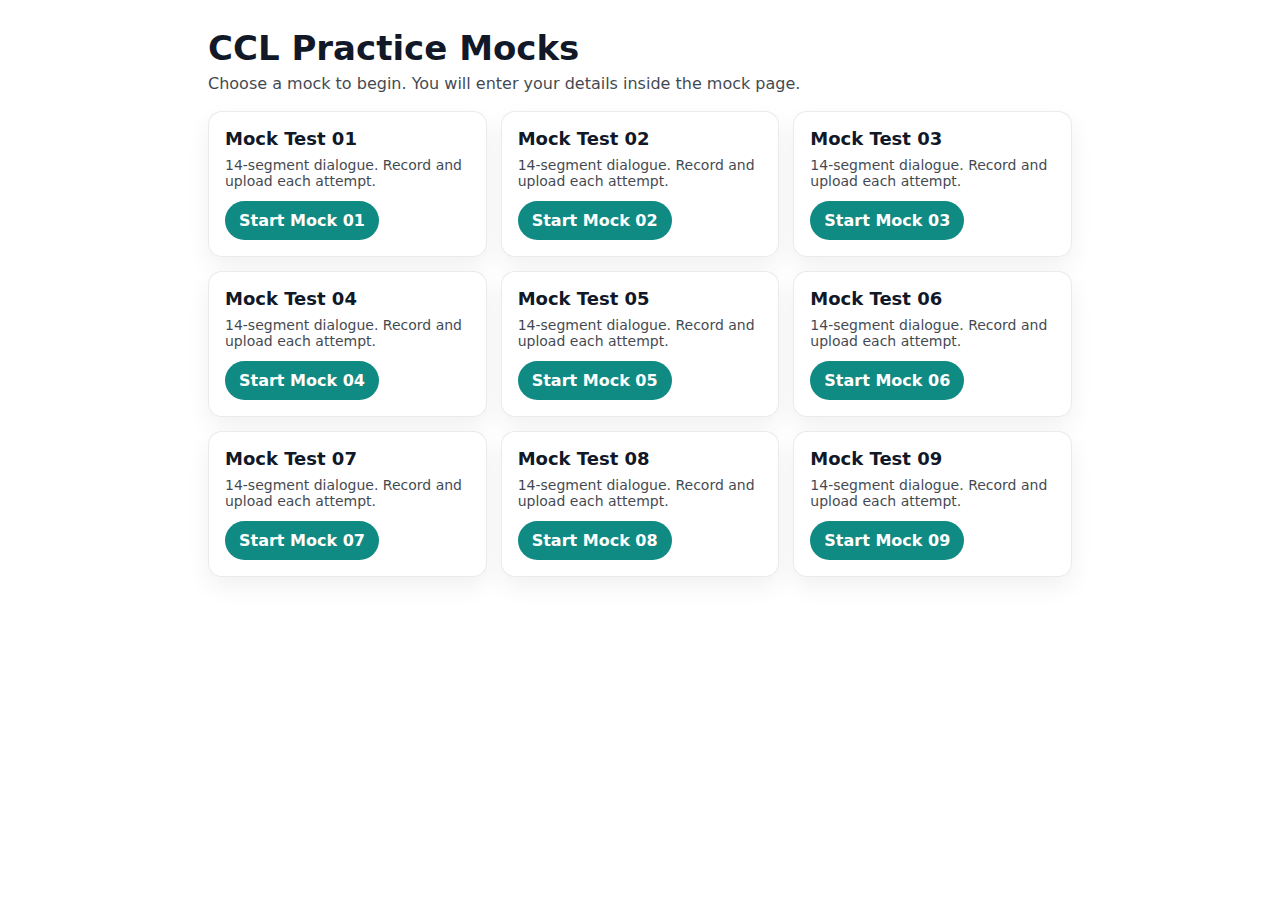
<file: index.html>
<!doctype html>
<html lang="en">
<head>
  <meta charset="utf-8" />
  <meta name="viewport" content="width=device-width,initial-scale=1" />
  <title>CCL Mock Tests</title>
  <link rel="stylesheet" href="style.css" />
  <style>
    /* Tiny LP-only styling (won’t affect mocks) */
    .lpWrap{ max-width: 900px; margin: 0 auto; padding: 28px 18px; }
    .lpTitle{ font-size: 34px; font-weight: 800; margin: 0 0 6px; }
    .lpSub{ margin: 0 0 18px; opacity: .8; }
    .lpGrid{ display: grid; grid-template-columns: repeat(auto-fit, minmax(240px, 1fr)); gap: 14px; margin-top: 18px; }
    .lpCard{ background:#fff; border:1px solid rgba(0,0,0,.08); border-radius:14px; padding:16px; box-shadow: 0 10px 24px rgba(0,0,0,.06); }
    .lpCard h3{ margin: 0 0 8px; font-size: 18px; }
    .lpCard p{ margin: 0 0 12px; font-size: 14px; opacity: .8; }
    .lpBtn{ display:inline-block; padding:10px 14px; border-radius: 999px; text-decoration:none; font-weight:700; }
    .lpBtnPrimary{ background:#0f8b83; color:#fff; }
    .lpBtnPrimary:hover{ opacity:.92; }
  </style>
</head>

<body>
  <div class="lpWrap">
    <h1 class="lpTitle">CCL Practice Mocks</h1>
    <p class="lpSub">Choose a mock to begin. You will enter your details inside the mock page.</p>

    <div class="lpGrid">
      <div class="lpCard">
        <h3>Mock Test 01</h3>
        <p>14-segment dialogue. Record and upload each attempt.</p>
        <a class="lpBtn lpBtnPrimary" href="mock-01.html">Start Mock 01</a>
      </div>

      <div class="lpCard">
        <h3>Mock Test 02</h3>
        <p>14-segment dialogue. Record and upload each attempt.</p>
        <a class="lpBtn lpBtnPrimary" href="mock-02.html">Start Mock 02</a>
      </div>

      <div class="lpCard">
        <h3>Mock Test 03</h3>
        <p>14-segment dialogue. Record and upload each attempt.</p>
        <a class="lpBtn lpBtnPrimary" href="mock-03.html">Start Mock 03</a>
      </div>

      <div class="lpCard">
        <h3>Mock Test 04</h3>
        <p>14-segment dialogue. Record and upload each attempt.</p>
        <a class="lpBtn lpBtnPrimary" href="mock-04.html">Start Mock 04</a>
      </div>

      <div class="lpCard">
        <h3>Mock Test 05</h3>
        <p>14-segment dialogue. Record and upload each attempt.</p>
        <a class="lpBtn lpBtnPrimary" href="mock-05.html">Start Mock 05</a>
      </div>


      <div class="lpCard">
        <h3>Mock Test 06</h3>
        <p>14-segment dialogue. Record and upload each attempt.</p>
        <a class="lpBtn lpBtnPrimary" href="mock-06.html">Start Mock 06</a>
      </div>

      <div class="lpCard">
        <h3>Mock Test 07</h3>
        <p>14-segment dialogue. Record and upload each attempt.</p>
        <a class="lpBtn lpBtnPrimary" href="mock-07.html">Start Mock 07</a>
      </div>

      <div class="lpCard">
        <h3>Mock Test 08</h3>
        <p>14-segment dialogue. Record and upload each attempt.</p>
        <a class="lpBtn lpBtnPrimary" href="mock-08.html">Start Mock 08</a>
      </div>

      <div class="lpCard">
        <h3>Mock Test 09</h3>
        <p>14-segment dialogue. Record and upload each attempt.</p>
        <a class="lpBtn lpBtnPrimary" href="mock-09.html">Start Mock 09</a>
      </div>
    </div>
  </div>
</body>
</html>
</file>
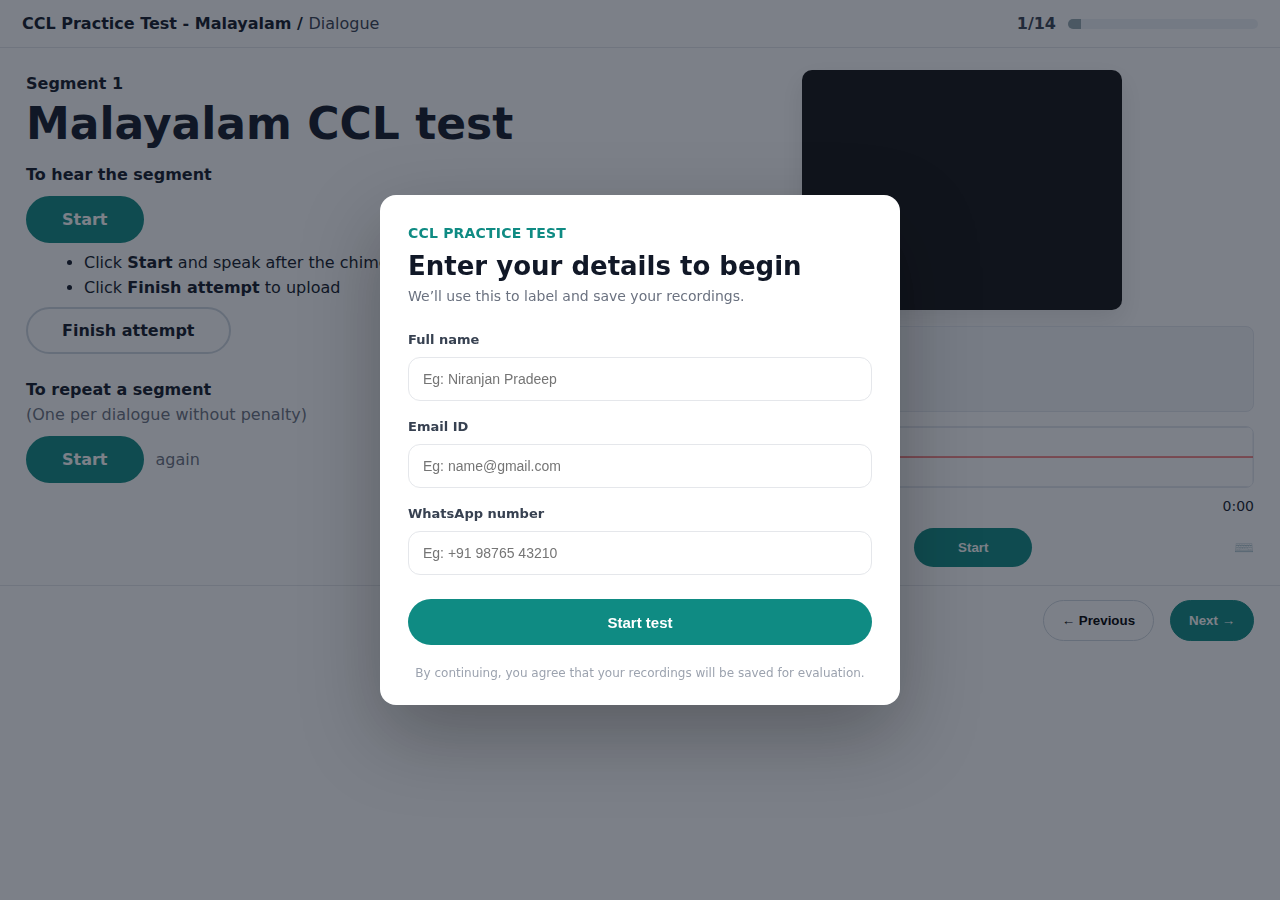
<file: mock-01.html>
<!doctype html>
<html lang="en">
<head>
  <meta charset="utf-8" />
  <meta name="viewport" content="width=device-width, initial-scale=1" />
  <title>CCL Practice Test - Malayalam / Dialogue</title>
  <link rel="stylesheet" href="style.css" />
</head>
<body>

    <!-- LOGIN OVERLAY (candidate details) -->
<div id="loginOverlay" class="loginOverlay" aria-modal="true" role="dialog">
  <div class="loginCard">
    <div class="loginBrand">CCL Practice Test</div>
    <div class="loginTitle">Enter your details to begin</div>
    <div class="loginSub">We’ll use this to label and save your recordings.</div>

    <form id="loginForm" class="loginForm">
      <label class="loginLabel">Full name</label>
      <input id="fullName" class="loginInput" type="text" placeholder="Eg: Niranjan Pradeep" required />

      <label class="loginLabel">Email ID</label>
      <input id="email" class="loginInput" type="email" placeholder="Eg: name@gmail.com" required />

      <label class="loginLabel">WhatsApp number</label>
      <input id="whatsapp" class="loginInput" type="tel" placeholder="Eg: +91 98765 43210" required />

      <div id="loginError" class="loginError" style="display:none;"></div>

      <button class="loginBtn" type="submit">Start test</button>
      <div class="loginHint">By continuing, you agree that your recordings will be saved for evaluation.</div>
    </form>
  </div>
</div>


  <!-- Top header row -->
  <header class="topbar">
    <div class="crumb">CCL Practice Test - Malayalam / <span class="crumb-light">Dialogue</span></div>

    <div class="progressWrap">
      <div class="progressText" id="progressText">1/14</div>
      <div class="progressBar">
        <div class="progressFill" id="progressFill"></div>
      </div>
    </div>
  </header>

  <main class="page">
    <div class="content">

      <!-- LEFT column (instructions - NOT working buttons) -->
      <section class="left">
        <div class="segHeader">Segment 1</div>
        <h1 class="title">Malayalam CCL test</h1>

        <div class="block">
          <div class="blockTitle">To hear the segment</div>

          <div class="fakeBtnRow">
            <span class="fakeBtn fakeBtnPrimary">Start</span>
          </div>

          <ul class="bullets">
            <li>Click <b>Start</b> and speak after the chime</li>
            <li>Click <b>Finish attempt</b> to upload</li>
          </ul>

          <div class="fakeBtnRow">
            <span class="fakeBtn fakeBtnOutline">Finish attempt</span>
          </div>
        </div>

        <div class="block">
          <div class="blockTitle">To repeat a segment</div>
          <div class="blockSub">(One per dialogue without penalty)</div>

          <div class="fakeBtnRow">
            <span class="fakeBtn fakeBtnPrimary">Start</span>
            <span class="againText">again</span>
          </div>
        </div>

        <div class="statusMsg" id="statusMsg"></div>
      </section>

      <!-- RIGHT column -->
      <section class="right">

        <div class="videoCard" id="videoCard">
          <video id="preview" autoplay playsinline muted></video>
        </div>

        <div class="waveArea">
          <button class="speakerBtn" title="Source audio" aria-label="Source audio">
            🔊
          </button>

          <!-- Waveform canvas -->
          <canvas id="waveCanvas" class="waveCanvas" width="980" height="86"></canvas>

          <!-- Recording canvas -->
          <canvas id="recCanvas" class="recCanvas" width="980" height="62"></canvas>

          <div class="timeRow">
            <span id="tLeft">0:00</span>
            <span id="tRight">0:00</span>
          </div>

          <div class="controlRow">
            <div class="attempts">Attempts: <span id="attempts">0</span></div>

            <!-- Center controls -->
            <div class="centerControls">
              <button id="btnStartMain" class="btnStart">Start</button>

              <button id="btnFinish" class="btnFinish" style="display:none;" disabled>
                Finish attempt
              </button>

              <div id="pillPlaying" class="pillPlaying" style="display:none;">
                <span class="spin"></span> PLAYING SOURCE FILE
              </div>

              <div id="pillREC" class="pillREC" style="display:none;">
                <span class="dot"></span> REC
              </div>
            </div>

            <div class="kbIcon" title="Keyboard">⌨️</div>
          </div>
        </div>

      </section>
    </div>

    <!-- Bottom nav -->
    <footer class="navBar">
      <button class="btnNav btnPrev" id="btnPrev">← Previous</button>
      <button class="btnNav btnNext" id="btnNext">Next →</button>
    </footer>

  </main>

  <script src="mocks/mock-01.js"></script>
<script src="script.js"></script>

</body>
</html>
</file>
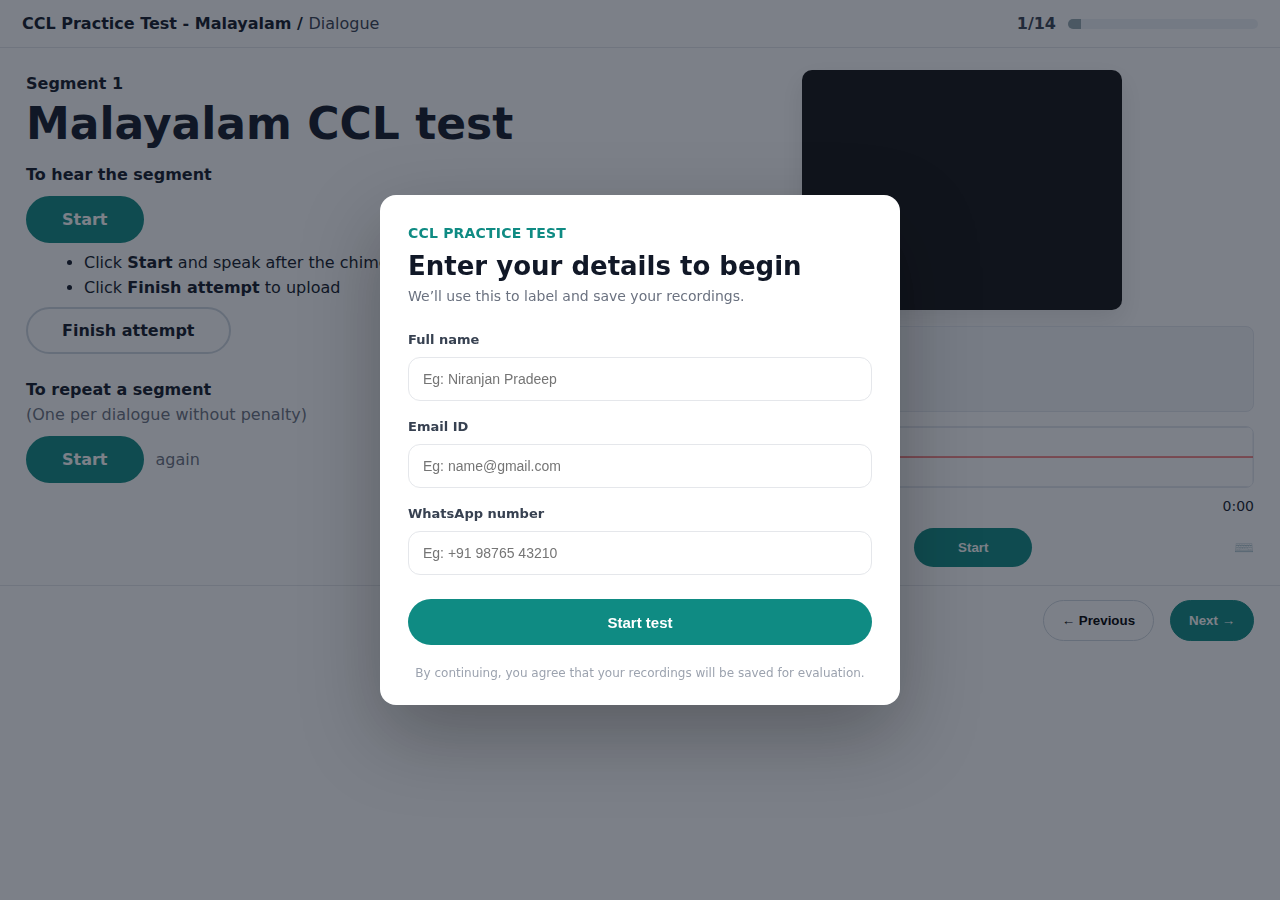
<file: mock-02.html>
<!doctype html>
<html lang="en">
<head>
  <meta charset="utf-8" />
  <meta name="viewport" content="width=device-width, initial-scale=1" />
  <title>CCL Practice Test - Malayalam / Dialogue</title>
  <link rel="stylesheet" href="style.css" />
</head>
<body>

    <!-- LOGIN OVERLAY (candidate details) -->
<div id="loginOverlay" class="loginOverlay" aria-modal="true" role="dialog">
  <div class="loginCard">
    <div class="loginBrand">CCL Practice Test</div>
    <div class="loginTitle">Enter your details to begin</div>
    <div class="loginSub">We’ll use this to label and save your recordings.</div>

    <form id="loginForm" class="loginForm">
      <label class="loginLabel">Full name</label>
      <input id="fullName" class="loginInput" type="text" placeholder="Eg: Niranjan Pradeep" required />

      <label class="loginLabel">Email ID</label>
      <input id="email" class="loginInput" type="email" placeholder="Eg: name@gmail.com" required />

      <label class="loginLabel">WhatsApp number</label>
      <input id="whatsapp" class="loginInput" type="tel" placeholder="Eg: +91 98765 43210" required />

      <div id="loginError" class="loginError" style="display:none;"></div>

      <button class="loginBtn" type="submit">Start test</button>
      <div class="loginHint">By continuing, you agree that your recordings will be saved for evaluation.</div>
    </form>
  </div>
</div>


  <!-- Top header row -->
  <header class="topbar">
    <div class="crumb">CCL Practice Test - Malayalam / <span class="crumb-light">Dialogue</span></div>

    <div class="progressWrap">
      <div class="progressText" id="progressText">1/14</div>
      <div class="progressBar">
        <div class="progressFill" id="progressFill"></div>
      </div>
    </div>
  </header>

  <main class="page">
    <div class="content">

      <!-- LEFT column (instructions - NOT working buttons) -->
      <section class="left">
        <div class="segHeader">Segment 1</div>
        <h1 class="title">Malayalam CCL test</h1>

        <div class="block">
          <div class="blockTitle">To hear the segment</div>

          <div class="fakeBtnRow">
            <span class="fakeBtn fakeBtnPrimary">Start</span>
          </div>

          <ul class="bullets">
            <li>Click <b>Start</b> and speak after the chime</li>
            <li>Click <b>Finish attempt</b> to upload</li>
          </ul>

          <div class="fakeBtnRow">
            <span class="fakeBtn fakeBtnOutline">Finish attempt</span>
          </div>
        </div>

        <div class="block">
          <div class="blockTitle">To repeat a segment</div>
          <div class="blockSub">(One per dialogue without penalty)</div>

          <div class="fakeBtnRow">
            <span class="fakeBtn fakeBtnPrimary">Start</span>
            <span class="againText">again</span>
          </div>
        </div>

        <div class="statusMsg" id="statusMsg"></div>
      </section>

      <!-- RIGHT column -->
      <section class="right">

        <div class="videoCard" id="videoCard">
          <video id="preview" autoplay playsinline muted></video>
        </div>

        <div class="waveArea">
          <button class="speakerBtn" title="Source audio" aria-label="Source audio">
            🔊
          </button>

          <!-- Waveform canvas -->
          <canvas id="waveCanvas" class="waveCanvas" width="980" height="86"></canvas>

          <!-- Recording canvas -->
          <canvas id="recCanvas" class="recCanvas" width="980" height="62"></canvas>

          <div class="timeRow">
            <span id="tLeft">0:00</span>
            <span id="tRight">0:00</span>
          </div>

          <div class="controlRow">
            <div class="attempts">Attempts: <span id="attempts">0</span></div>

            <!-- Center controls -->
            <div class="centerControls">
              <button id="btnStartMain" class="btnStart">Start</button>

              <button id="btnFinish" class="btnFinish" style="display:none;" disabled>
                Finish attempt
              </button>

              <div id="pillPlaying" class="pillPlaying" style="display:none;">
                <span class="spin"></span> PLAYING SOURCE FILE
              </div>

              <div id="pillREC" class="pillREC" style="display:none;">
                <span class="dot"></span> REC
              </div>
            </div>

            <div class="kbIcon" title="Keyboard">⌨️</div>
          </div>
        </div>

      </section>
    </div>

    <!-- Bottom nav -->
    <footer class="navBar">
      <button class="btnNav btnPrev" id="btnPrev">← Previous</button>
      <button class="btnNav btnNext" id="btnNext">Next →</button>
    </footer>

  </main>

  <script src="mocks/mock-02.js"></script>
<script src="script.js"></script>

</body>
</html>
</file>
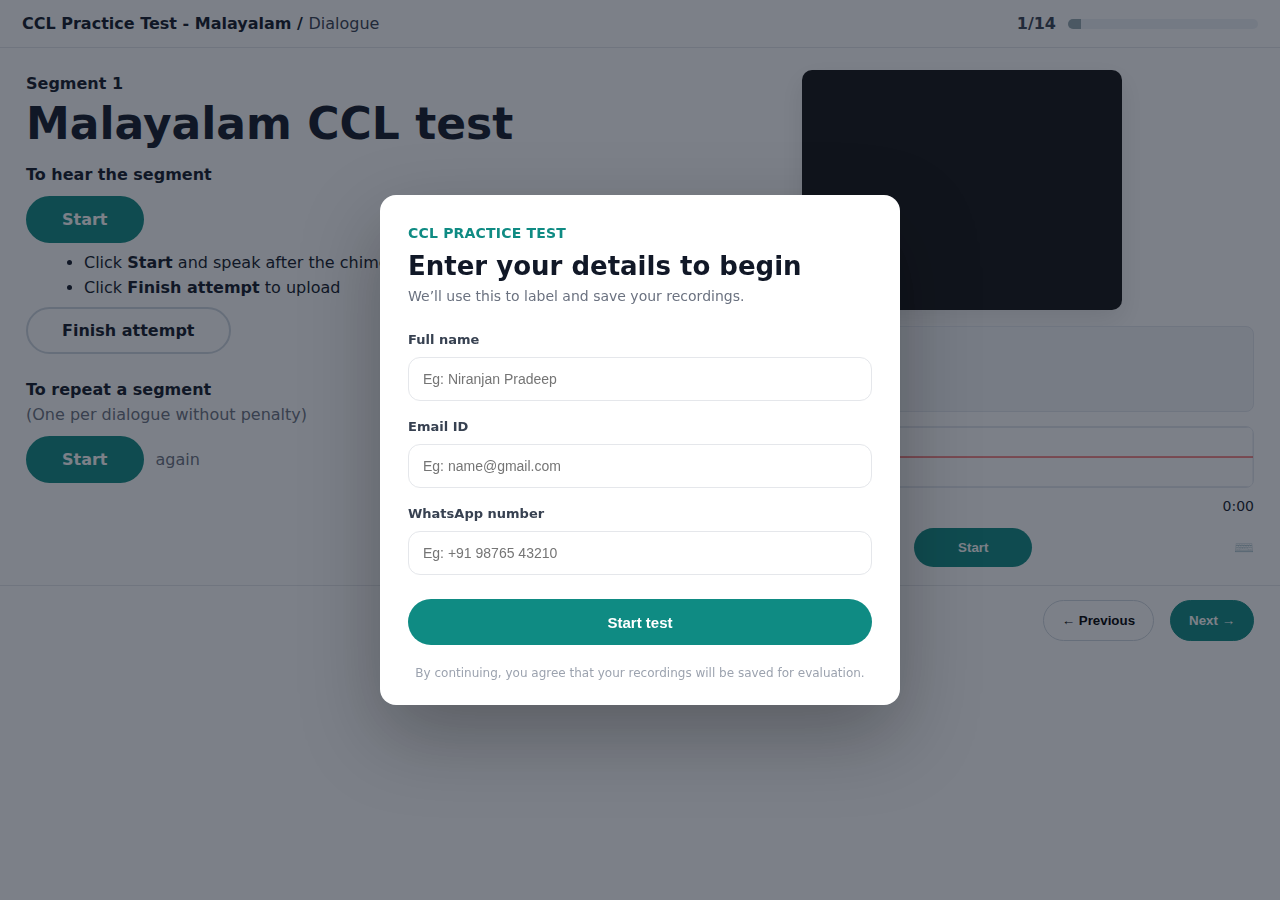
<file: mock-03.html>
<!doctype html>
<html lang="en">
<head>
  <meta charset="utf-8" />
  <meta name="viewport" content="width=device-width, initial-scale=1" />
  <title>CCL Practice Test - Malayalam / Dialogue</title>
  <link rel="stylesheet" href="style.css" />
</head>
<body>

    <!-- LOGIN OVERLAY (candidate details) -->
<div id="loginOverlay" class="loginOverlay" aria-modal="true" role="dialog">
  <div class="loginCard">
    <div class="loginBrand">CCL Practice Test</div>
    <div class="loginTitle">Enter your details to begin</div>
    <div class="loginSub">We’ll use this to label and save your recordings.</div>

    <form id="loginForm" class="loginForm">
      <label class="loginLabel">Full name</label>
      <input id="fullName" class="loginInput" type="text" placeholder="Eg: Niranjan Pradeep" required />

      <label class="loginLabel">Email ID</label>
      <input id="email" class="loginInput" type="email" placeholder="Eg: name@gmail.com" required />

      <label class="loginLabel">WhatsApp number</label>
      <input id="whatsapp" class="loginInput" type="tel" placeholder="Eg: +91 98765 43210" required />

      <div id="loginError" class="loginError" style="display:none;"></div>

      <button class="loginBtn" type="submit">Start test</button>
      <div class="loginHint">By continuing, you agree that your recordings will be saved for evaluation.</div>
    </form>
  </div>
</div>


  <!-- Top header row -->
  <header class="topbar">
    <div class="crumb">CCL Practice Test - Malayalam / <span class="crumb-light">Dialogue</span></div>

    <div class="progressWrap">
      <div class="progressText" id="progressText">1/14</div>
      <div class="progressBar">
        <div class="progressFill" id="progressFill"></div>
      </div>
    </div>
  </header>

  <main class="page">
    <div class="content">

      <!-- LEFT column (instructions - NOT working buttons) -->
      <section class="left">
        <div class="segHeader">Segment 1</div>
        <h1 class="title">Malayalam CCL test</h1>

        <div class="block">
          <div class="blockTitle">To hear the segment</div>

          <div class="fakeBtnRow">
            <span class="fakeBtn fakeBtnPrimary">Start</span>
          </div>

          <ul class="bullets">
            <li>Click <b>Start</b> and speak after the chime</li>
            <li>Click <b>Finish attempt</b> to upload</li>
          </ul>

          <div class="fakeBtnRow">
            <span class="fakeBtn fakeBtnOutline">Finish attempt</span>
          </div>
        </div>

        <div class="block">
          <div class="blockTitle">To repeat a segment</div>
          <div class="blockSub">(One per dialogue without penalty)</div>

          <div class="fakeBtnRow">
            <span class="fakeBtn fakeBtnPrimary">Start</span>
            <span class="againText">again</span>
          </div>
        </div>

        <div class="statusMsg" id="statusMsg"></div>
      </section>

      <!-- RIGHT column -->
      <section class="right">

        <div class="videoCard" id="videoCard">
          <video id="preview" autoplay playsinline muted></video>
        </div>

        <div class="waveArea">
          <button class="speakerBtn" title="Source audio" aria-label="Source audio">
            🔊
          </button>

          <!-- Waveform canvas -->
          <canvas id="waveCanvas" class="waveCanvas" width="980" height="86"></canvas>

          <!-- Recording canvas -->
          <canvas id="recCanvas" class="recCanvas" width="980" height="62"></canvas>

          <div class="timeRow">
            <span id="tLeft">0:00</span>
            <span id="tRight">0:00</span>
          </div>

          <div class="controlRow">
            <div class="attempts">Attempts: <span id="attempts">0</span></div>

            <!-- Center controls -->
            <div class="centerControls">
              <button id="btnStartMain" class="btnStart">Start</button>

              <button id="btnFinish" class="btnFinish" style="display:none;" disabled>
                Finish attempt
              </button>

              <div id="pillPlaying" class="pillPlaying" style="display:none;">
                <span class="spin"></span> PLAYING SOURCE FILE
              </div>

              <div id="pillREC" class="pillREC" style="display:none;">
                <span class="dot"></span> REC
              </div>
            </div>

            <div class="kbIcon" title="Keyboard">⌨️</div>
          </div>
        </div>

      </section>
    </div>

    <!-- Bottom nav -->
    <footer class="navBar">
      <button class="btnNav btnPrev" id="btnPrev">← Previous</button>
      <button class="btnNav btnNext" id="btnNext">Next →</button>
    </footer>

  </main>

  <script src="mocks/mock-03.js"></script>
<script src="script.js"></script>

</body>
</html>
</file>
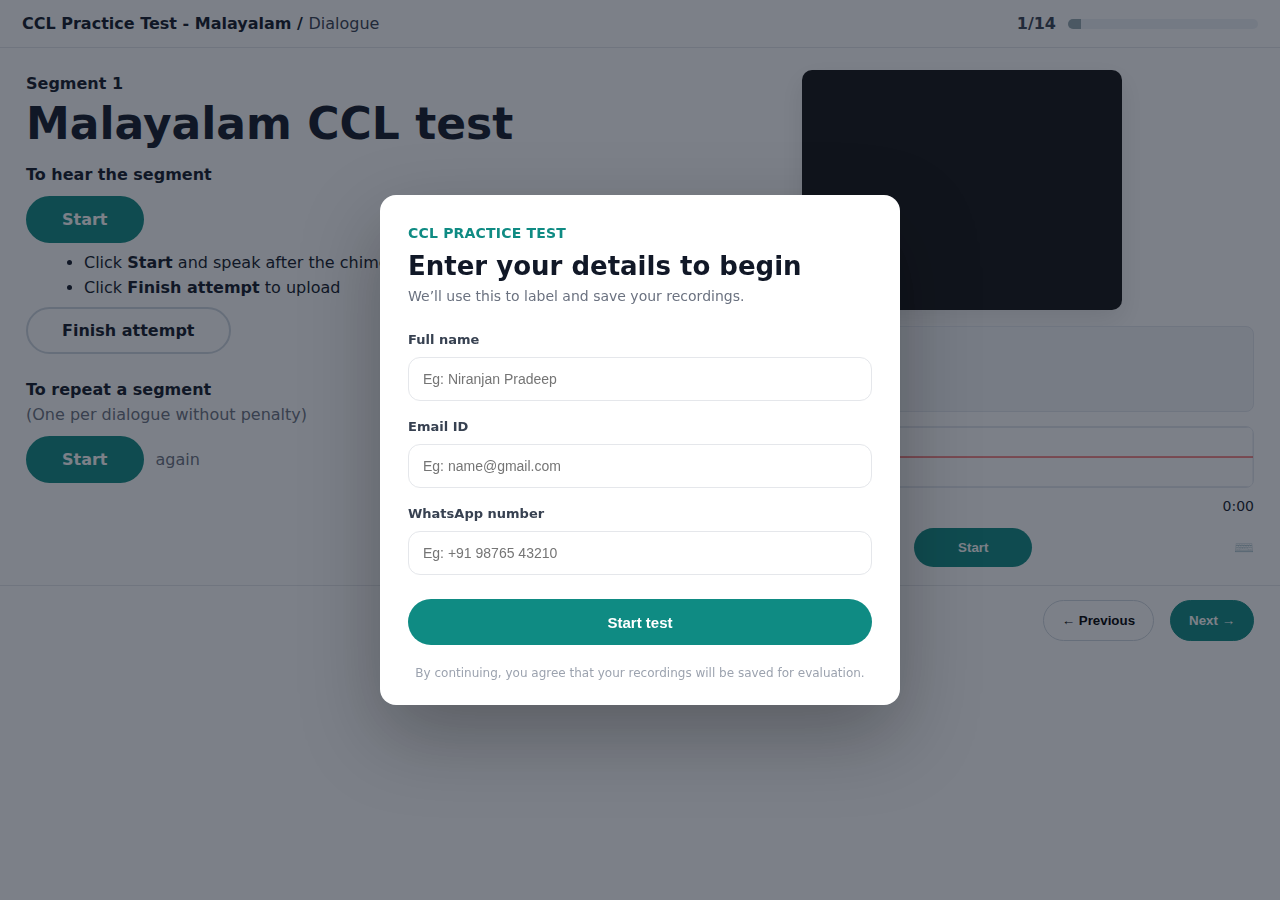
<file: mock-04.html>
<!doctype html>
<html lang="en">
<head>
  <meta charset="utf-8" />
  <meta name="viewport" content="width=device-width, initial-scale=1" />
  <title>CCL Practice Test - Malayalam / Dialogue</title>
  <link rel="stylesheet" href="style.css" />
</head>
<body>

    <!-- LOGIN OVERLAY (candidate details) -->
<div id="loginOverlay" class="loginOverlay" aria-modal="true" role="dialog">
  <div class="loginCard">
    <div class="loginBrand">CCL Practice Test</div>
    <div class="loginTitle">Enter your details to begin</div>
    <div class="loginSub">We’ll use this to label and save your recordings.</div>

    <form id="loginForm" class="loginForm">
      <label class="loginLabel">Full name</label>
      <input id="fullName" class="loginInput" type="text" placeholder="Eg: Niranjan Pradeep" required />

      <label class="loginLabel">Email ID</label>
      <input id="email" class="loginInput" type="email" placeholder="Eg: name@gmail.com" required />

      <label class="loginLabel">WhatsApp number</label>
      <input id="whatsapp" class="loginInput" type="tel" placeholder="Eg: +91 98765 43210" required />

      <div id="loginError" class="loginError" style="display:none;"></div>

      <button class="loginBtn" type="submit">Start test</button>
      <div class="loginHint">By continuing, you agree that your recordings will be saved for evaluation.</div>
    </form>
  </div>
</div>


  <!-- Top header row -->
  <header class="topbar">
    <div class="crumb">CCL Practice Test - Malayalam / <span class="crumb-light">Dialogue</span></div>

    <div class="progressWrap">
      <div class="progressText" id="progressText">1/14</div>
      <div class="progressBar">
        <div class="progressFill" id="progressFill"></div>
      </div>
    </div>
  </header>

  <main class="page">
    <div class="content">

      <!-- LEFT column (instructions - NOT working buttons) -->
      <section class="left">
        <div class="segHeader">Segment 1</div>
        <h1 class="title">Malayalam CCL test</h1>

        <div class="block">
          <div class="blockTitle">To hear the segment</div>

          <div class="fakeBtnRow">
            <span class="fakeBtn fakeBtnPrimary">Start</span>
          </div>

          <ul class="bullets">
            <li>Click <b>Start</b> and speak after the chime</li>
            <li>Click <b>Finish attempt</b> to upload</li>
          </ul>

          <div class="fakeBtnRow">
            <span class="fakeBtn fakeBtnOutline">Finish attempt</span>
          </div>
        </div>

        <div class="block">
          <div class="blockTitle">To repeat a segment</div>
          <div class="blockSub">(One per dialogue without penalty)</div>

          <div class="fakeBtnRow">
            <span class="fakeBtn fakeBtnPrimary">Start</span>
            <span class="againText">again</span>
          </div>
        </div>

        <div class="statusMsg" id="statusMsg"></div>
      </section>

      <!-- RIGHT column -->
      <section class="right">

        <div class="videoCard" id="videoCard">
          <video id="preview" autoplay playsinline muted></video>
        </div>

        <div class="waveArea">
          <button class="speakerBtn" title="Source audio" aria-label="Source audio">
            🔊
          </button>

          <!-- Waveform canvas -->
          <canvas id="waveCanvas" class="waveCanvas" width="980" height="86"></canvas>

          <!-- Recording canvas -->
          <canvas id="recCanvas" class="recCanvas" width="980" height="62"></canvas>

          <div class="timeRow">
            <span id="tLeft">0:00</span>
            <span id="tRight">0:00</span>
          </div>

          <div class="controlRow">
            <div class="attempts">Attempts: <span id="attempts">0</span></div>

            <!-- Center controls -->
            <div class="centerControls">
              <button id="btnStartMain" class="btnStart">Start</button>

              <button id="btnFinish" class="btnFinish" style="display:none;" disabled>
                Finish attempt
              </button>

              <div id="pillPlaying" class="pillPlaying" style="display:none;">
                <span class="spin"></span> PLAYING SOURCE FILE
              </div>

              <div id="pillREC" class="pillREC" style="display:none;">
                <span class="dot"></span> REC
              </div>
            </div>

            <div class="kbIcon" title="Keyboard">⌨️</div>
          </div>
        </div>

      </section>
    </div>

    <!-- Bottom nav -->
    <footer class="navBar">
      <button class="btnNav btnPrev" id="btnPrev">← Previous</button>
      <button class="btnNav btnNext" id="btnNext">Next →</button>
    </footer>

  </main>

  <script src="mocks/mock-04.js"></script>
<script src="script.js"></script>

</body>
</html>
</file>
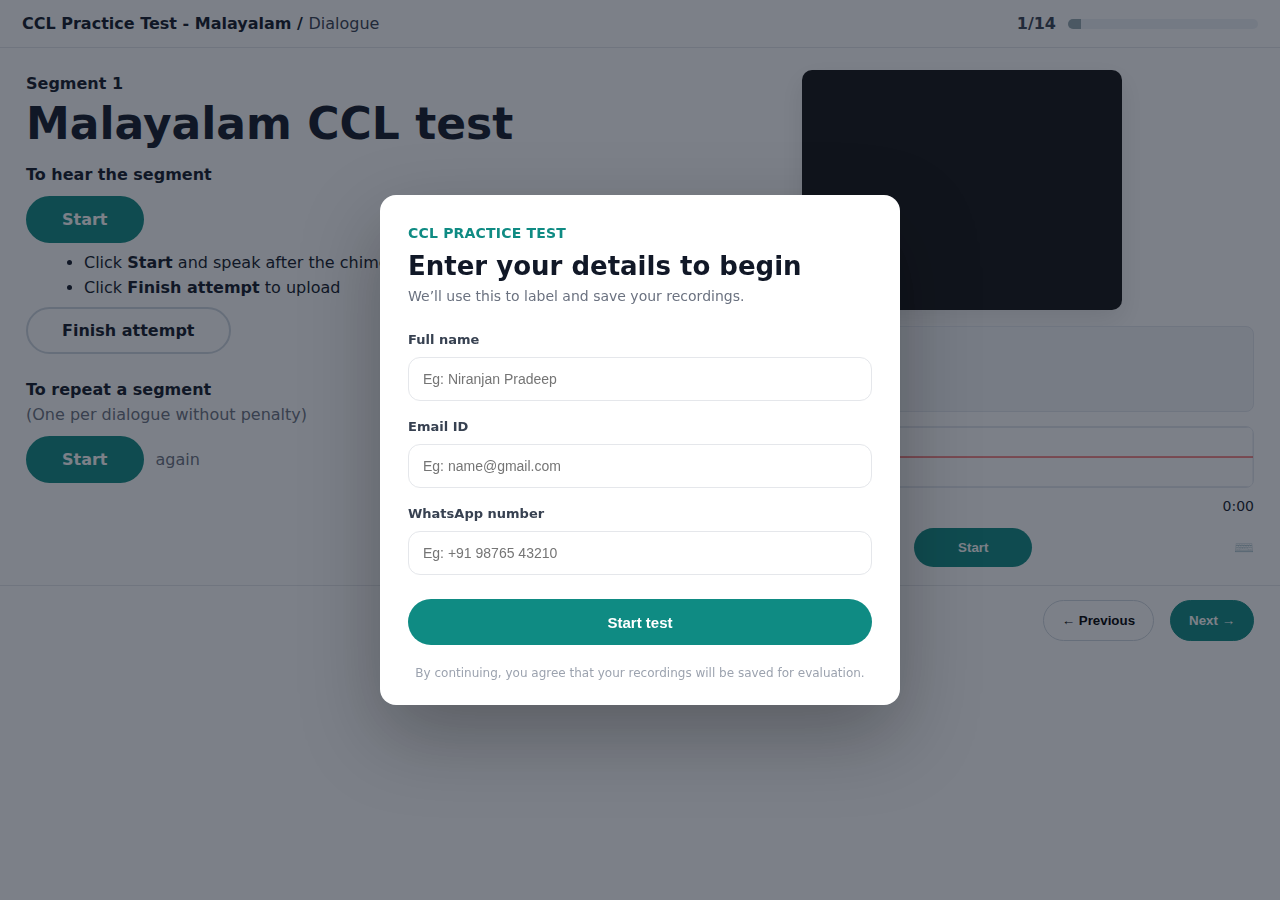
<file: mock-05.html>
<!doctype html>
<html lang="en">
<head>
  <meta charset="utf-8" />
  <meta name="viewport" content="width=device-width, initial-scale=1" />
  <title>CCL Practice Test - Malayalam / Dialogue</title>
  <link rel="stylesheet" href="style.css" />
</head>
<body>

    <!-- LOGIN OVERLAY (candidate details) -->
<div id="loginOverlay" class="loginOverlay" aria-modal="true" role="dialog">
  <div class="loginCard">
    <div class="loginBrand">CCL Practice Test</div>
    <div class="loginTitle">Enter your details to begin</div>
    <div class="loginSub">We’ll use this to label and save your recordings.</div>

    <form id="loginForm" class="loginForm">
      <label class="loginLabel">Full name</label>
      <input id="fullName" class="loginInput" type="text" placeholder="Eg: Niranjan Pradeep" required />

      <label class="loginLabel">Email ID</label>
      <input id="email" class="loginInput" type="email" placeholder="Eg: name@gmail.com" required />

      <label class="loginLabel">WhatsApp number</label>
      <input id="whatsapp" class="loginInput" type="tel" placeholder="Eg: +91 98765 43210" required />

      <div id="loginError" class="loginError" style="display:none;"></div>

      <button class="loginBtn" type="submit">Start test</button>
      <div class="loginHint">By continuing, you agree that your recordings will be saved for evaluation.</div>
    </form>
  </div>
</div>


  <!-- Top header row -->
  <header class="topbar">
    <div class="crumb">CCL Practice Test - Malayalam / <span class="crumb-light">Dialogue</span></div>

    <div class="progressWrap">
      <div class="progressText" id="progressText">1/14</div>
      <div class="progressBar">
        <div class="progressFill" id="progressFill"></div>
      </div>
    </div>
  </header>

  <main class="page">
    <div class="content">

      <!-- LEFT column (instructions - NOT working buttons) -->
      <section class="left">
        <div class="segHeader">Segment 1</div>
        <h1 class="title">Malayalam CCL test</h1>

        <div class="block">
          <div class="blockTitle">To hear the segment</div>

          <div class="fakeBtnRow">
            <span class="fakeBtn fakeBtnPrimary">Start</span>
          </div>

          <ul class="bullets">
            <li>Click <b>Start</b> and speak after the chime</li>
            <li>Click <b>Finish attempt</b> to upload</li>
          </ul>

          <div class="fakeBtnRow">
            <span class="fakeBtn fakeBtnOutline">Finish attempt</span>
          </div>
        </div>

        <div class="block">
          <div class="blockTitle">To repeat a segment</div>
          <div class="blockSub">(One per dialogue without penalty)</div>

          <div class="fakeBtnRow">
            <span class="fakeBtn fakeBtnPrimary">Start</span>
            <span class="againText">again</span>
          </div>
        </div>

        <div class="statusMsg" id="statusMsg"></div>
      </section>

      <!-- RIGHT column -->
      <section class="right">

        <div class="videoCard" id="videoCard">
          <video id="preview" autoplay playsinline muted></video>
        </div>

        <div class="waveArea">
          <button class="speakerBtn" title="Source audio" aria-label="Source audio">
            🔊
          </button>

          <!-- Waveform canvas -->
          <canvas id="waveCanvas" class="waveCanvas" width="980" height="86"></canvas>

          <!-- Recording canvas -->
          <canvas id="recCanvas" class="recCanvas" width="980" height="62"></canvas>

          <div class="timeRow">
            <span id="tLeft">0:00</span>
            <span id="tRight">0:00</span>
          </div>

          <div class="controlRow">
            <div class="attempts">Attempts: <span id="attempts">0</span></div>

            <!-- Center controls -->
            <div class="centerControls">
              <button id="btnStartMain" class="btnStart">Start</button>

              <button id="btnFinish" class="btnFinish" style="display:none;" disabled>
                Finish attempt
              </button>

              <div id="pillPlaying" class="pillPlaying" style="display:none;">
                <span class="spin"></span> PLAYING SOURCE FILE
              </div>

              <div id="pillREC" class="pillREC" style="display:none;">
                <span class="dot"></span> REC
              </div>
            </div>

            <div class="kbIcon" title="Keyboard">⌨️</div>
          </div>
        </div>

      </section>
    </div>

    <!-- Bottom nav -->
    <footer class="navBar">
      <button class="btnNav btnPrev" id="btnPrev">← Previous</button>
      <button class="btnNav btnNext" id="btnNext">Next →</button>
    </footer>

  </main>

  <script src="mocks/mock-05.js"></script>
<script src="script.js"></script>

</body>
</html>
</file>
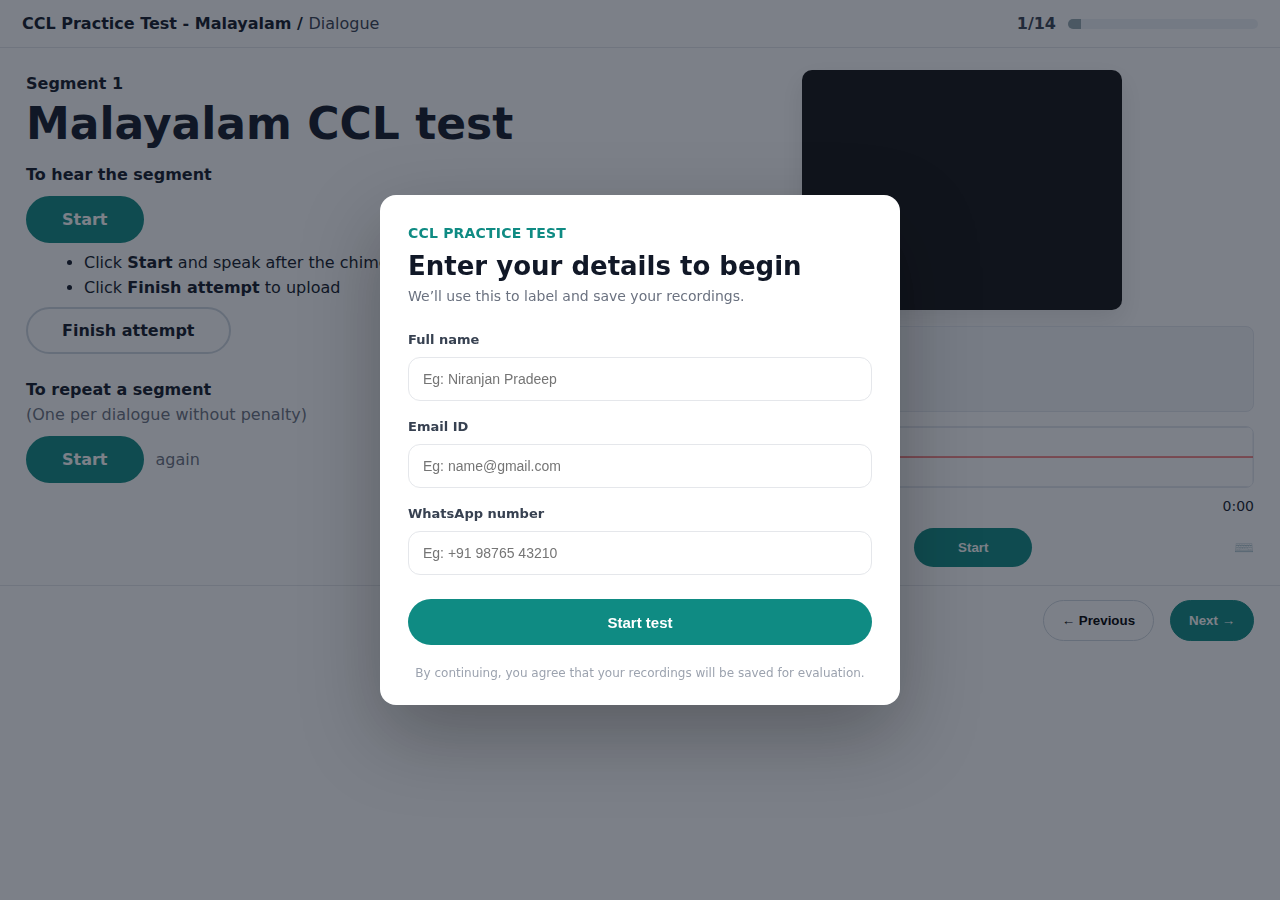
<file: mock-06.html>
<!doctype html>
<html lang="en">
<head>
  <meta charset="utf-8" />
  <meta name="viewport" content="width=device-width, initial-scale=1" />
  <title>CCL Practice Test - Malayalam / Dialogue</title>
  <link rel="stylesheet" href="style.css" />
</head>
<body>

    <!-- LOGIN OVERLAY (candidate details) -->
<div id="loginOverlay" class="loginOverlay" aria-modal="true" role="dialog">
  <div class="loginCard">
    <div class="loginBrand">CCL Practice Test</div>
    <div class="loginTitle">Enter your details to begin</div>
    <div class="loginSub">We’ll use this to label and save your recordings.</div>

    <form id="loginForm" class="loginForm">
      <label class="loginLabel">Full name</label>
      <input id="fullName" class="loginInput" type="text" placeholder="Eg: Niranjan Pradeep" required />

      <label class="loginLabel">Email ID</label>
      <input id="email" class="loginInput" type="email" placeholder="Eg: name@gmail.com" required />

      <label class="loginLabel">WhatsApp number</label>
      <input id="whatsapp" class="loginInput" type="tel" placeholder="Eg: +91 98765 43210" required />

      <div id="loginError" class="loginError" style="display:none;"></div>

      <button class="loginBtn" type="submit">Start test</button>
      <div class="loginHint">By continuing, you agree that your recordings will be saved for evaluation.</div>
    </form>
  </div>
</div>


  <!-- Top header row -->
  <header class="topbar">
    <div class="crumb">CCL Practice Test - Malayalam / <span class="crumb-light">Dialogue</span></div>

    <div class="progressWrap">
      <div class="progressText" id="progressText">1/14</div>
      <div class="progressBar">
        <div class="progressFill" id="progressFill"></div>
      </div>
    </div>
  </header>

  <main class="page">
    <div class="content">

      <!-- LEFT column (instructions - NOT working buttons) -->
      <section class="left">
        <div class="segHeader">Segment 1</div>
        <h1 class="title">Malayalam CCL test</h1>

        <div class="block">
          <div class="blockTitle">To hear the segment</div>

          <div class="fakeBtnRow">
            <span class="fakeBtn fakeBtnPrimary">Start</span>
          </div>

          <ul class="bullets">
            <li>Click <b>Start</b> and speak after the chime</li>
            <li>Click <b>Finish attempt</b> to upload</li>
          </ul>

          <div class="fakeBtnRow">
            <span class="fakeBtn fakeBtnOutline">Finish attempt</span>
          </div>
        </div>

        <div class="block">
          <div class="blockTitle">To repeat a segment</div>
          <div class="blockSub">(One per dialogue without penalty)</div>

          <div class="fakeBtnRow">
            <span class="fakeBtn fakeBtnPrimary">Start</span>
            <span class="againText">again</span>
          </div>
        </div>

        <div class="statusMsg" id="statusMsg"></div>
      </section>

      <!-- RIGHT column -->
      <section class="right">

        <div class="videoCard" id="videoCard">
          <video id="preview" autoplay playsinline muted></video>
        </div>

        <div class="waveArea">
          <button class="speakerBtn" title="Source audio" aria-label="Source audio">
            🔊
          </button>

          <!-- Waveform canvas -->
          <canvas id="waveCanvas" class="waveCanvas" width="980" height="86"></canvas>

          <!-- Recording canvas -->
          <canvas id="recCanvas" class="recCanvas" width="980" height="62"></canvas>

          <div class="timeRow">
            <span id="tLeft">0:00</span>
            <span id="tRight">0:00</span>
          </div>

          <div class="controlRow">
            <div class="attempts">Attempts: <span id="attempts">0</span></div>

            <!-- Center controls -->
            <div class="centerControls">
              <button id="btnStartMain" class="btnStart">Start</button>

              <button id="btnFinish" class="btnFinish" style="display:none;" disabled>
                Finish attempt
              </button>

              <div id="pillPlaying" class="pillPlaying" style="display:none;">
                <span class="spin"></span> PLAYING SOURCE FILE
              </div>

              <div id="pillREC" class="pillREC" style="display:none;">
                <span class="dot"></span> REC
              </div>
            </div>

            <div class="kbIcon" title="Keyboard">⌨️</div>
          </div>
        </div>

      </section>
    </div>

    <!-- Bottom nav -->
    <footer class="navBar">
      <button class="btnNav btnPrev" id="btnPrev">← Previous</button>
      <button class="btnNav btnNext" id="btnNext">Next →</button>
    </footer>

  </main>

  <script src="mocks/mock-06.js"></script>
<script src="script.js"></script>

</body>
</html>
</file>
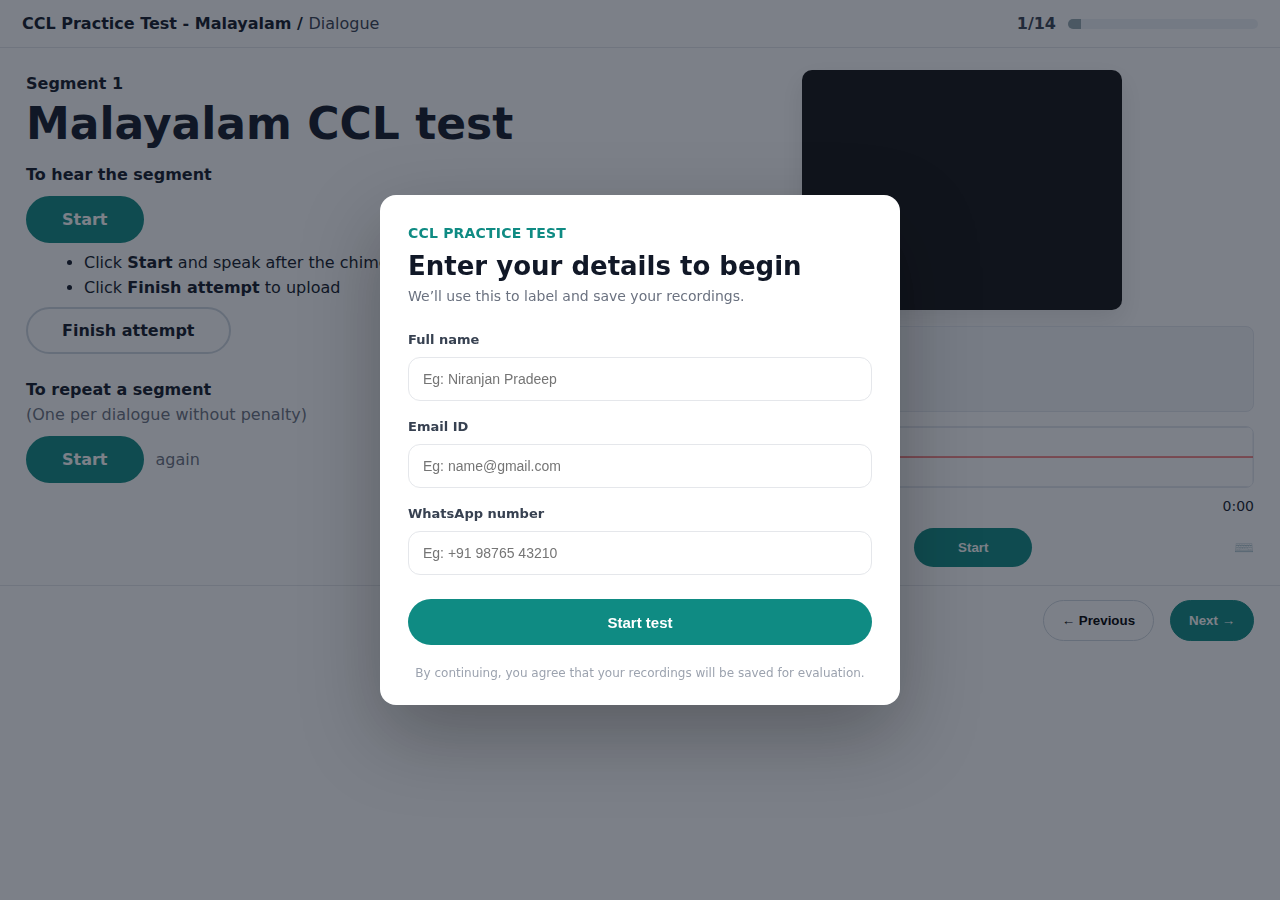
<file: mock-07.html>
<!doctype html>
<html lang="en">
<head>
  <meta charset="utf-8" />
  <meta name="viewport" content="width=device-width, initial-scale=1" />
  <title>CCL Practice Test - Malayalam / Dialogue</title>
  <link rel="stylesheet" href="style.css" />
</head>
<body>

    <!-- LOGIN OVERLAY (candidate details) -->
<div id="loginOverlay" class="loginOverlay" aria-modal="true" role="dialog">
  <div class="loginCard">
    <div class="loginBrand">CCL Practice Test</div>
    <div class="loginTitle">Enter your details to begin</div>
    <div class="loginSub">We’ll use this to label and save your recordings.</div>

    <form id="loginForm" class="loginForm">
      <label class="loginLabel">Full name</label>
      <input id="fullName" class="loginInput" type="text" placeholder="Eg: Niranjan Pradeep" required />

      <label class="loginLabel">Email ID</label>
      <input id="email" class="loginInput" type="email" placeholder="Eg: name@gmail.com" required />

      <label class="loginLabel">WhatsApp number</label>
      <input id="whatsapp" class="loginInput" type="tel" placeholder="Eg: +91 98765 43210" required />

      <div id="loginError" class="loginError" style="display:none;"></div>

      <button class="loginBtn" type="submit">Start test</button>
      <div class="loginHint">By continuing, you agree that your recordings will be saved for evaluation.</div>
    </form>
  </div>
</div>


  <!-- Top header row -->
  <header class="topbar">
    <div class="crumb">CCL Practice Test - Malayalam / <span class="crumb-light">Dialogue</span></div>

    <div class="progressWrap">
      <div class="progressText" id="progressText">1/14</div>
      <div class="progressBar">
        <div class="progressFill" id="progressFill"></div>
      </div>
    </div>
  </header>

  <main class="page">
    <div class="content">

      <!-- LEFT column (instructions - NOT working buttons) -->
      <section class="left">
        <div class="segHeader">Segment 1</div>
        <h1 class="title">Malayalam CCL test</h1>

        <div class="block">
          <div class="blockTitle">To hear the segment</div>

          <div class="fakeBtnRow">
            <span class="fakeBtn fakeBtnPrimary">Start</span>
          </div>

          <ul class="bullets">
            <li>Click <b>Start</b> and speak after the chime</li>
            <li>Click <b>Finish attempt</b> to upload</li>
          </ul>

          <div class="fakeBtnRow">
            <span class="fakeBtn fakeBtnOutline">Finish attempt</span>
          </div>
        </div>

        <div class="block">
          <div class="blockTitle">To repeat a segment</div>
          <div class="blockSub">(One per dialogue without penalty)</div>

          <div class="fakeBtnRow">
            <span class="fakeBtn fakeBtnPrimary">Start</span>
            <span class="againText">again</span>
          </div>
        </div>

        <div class="statusMsg" id="statusMsg"></div>
      </section>

      <!-- RIGHT column -->
      <section class="right">

        <div class="videoCard" id="videoCard">
          <video id="preview" autoplay playsinline muted></video>
        </div>

        <div class="waveArea">
          <button class="speakerBtn" title="Source audio" aria-label="Source audio">
            🔊
          </button>

          <!-- Waveform canvas -->
          <canvas id="waveCanvas" class="waveCanvas" width="980" height="86"></canvas>

          <!-- Recording canvas -->
          <canvas id="recCanvas" class="recCanvas" width="980" height="62"></canvas>

          <div class="timeRow">
            <span id="tLeft">0:00</span>
            <span id="tRight">0:00</span>
          </div>

          <div class="controlRow">
            <div class="attempts">Attempts: <span id="attempts">0</span></div>

            <!-- Center controls -->
            <div class="centerControls">
              <button id="btnStartMain" class="btnStart">Start</button>

              <button id="btnFinish" class="btnFinish" style="display:none;" disabled>
                Finish attempt
              </button>

              <div id="pillPlaying" class="pillPlaying" style="display:none;">
                <span class="spin"></span> PLAYING SOURCE FILE
              </div>

              <div id="pillREC" class="pillREC" style="display:none;">
                <span class="dot"></span> REC
              </div>
            </div>

            <div class="kbIcon" title="Keyboard">⌨️</div>
          </div>
        </div>

      </section>
    </div>

    <!-- Bottom nav -->
    <footer class="navBar">
      <button class="btnNav btnPrev" id="btnPrev">← Previous</button>
      <button class="btnNav btnNext" id="btnNext">Next →</button>
    </footer>

  </main>

  <script src="mocks/mock-07.js"></script>
<script src="script.js"></script>

</body>
</html>
</file>
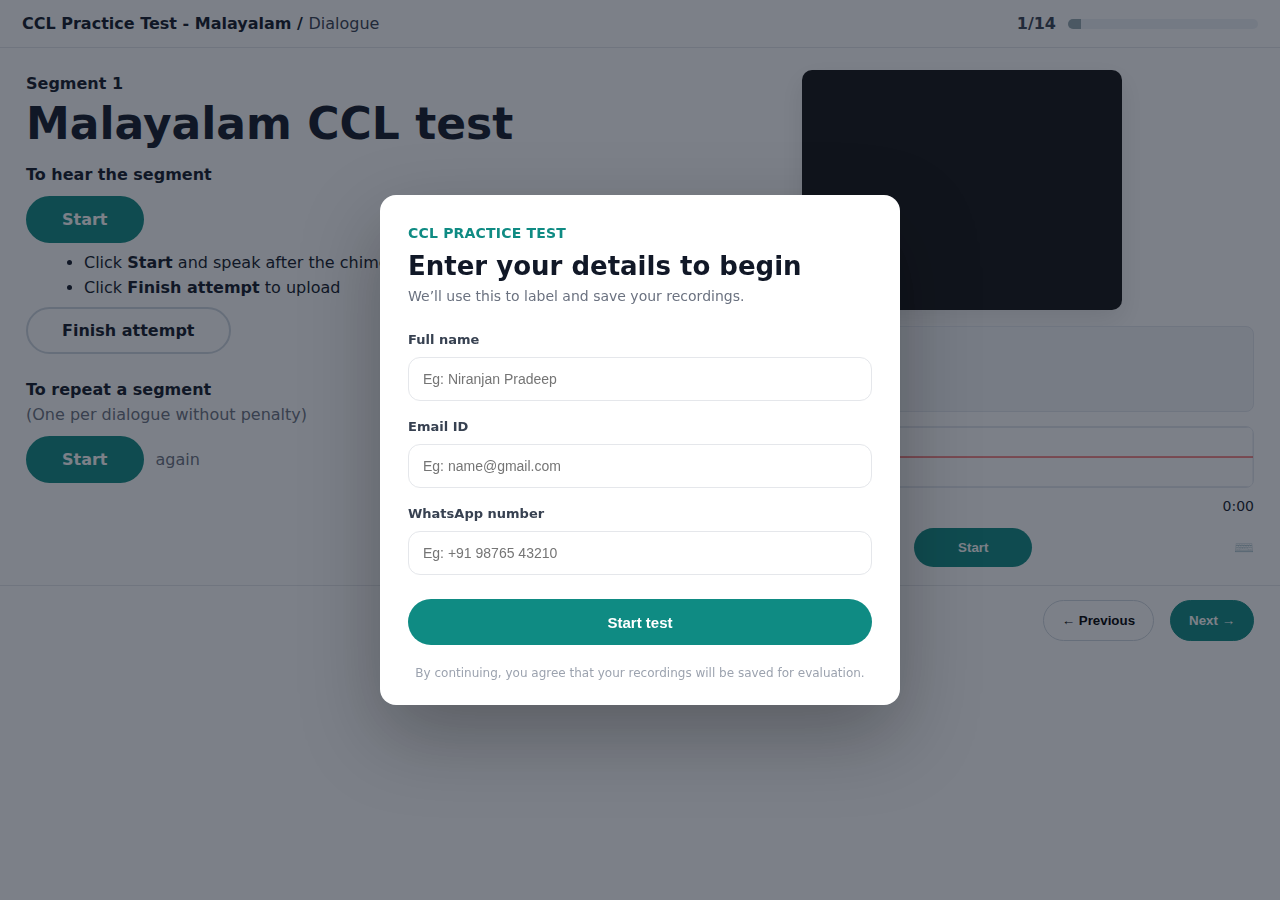
<file: mock-08.html>
<!doctype html>
<html lang="en">
<head>
  <meta charset="utf-8" />
  <meta name="viewport" content="width=device-width, initial-scale=1" />
  <title>CCL Practice Test - Malayalam / Dialogue</title>
  <link rel="stylesheet" href="style.css" />
</head>
<body>

    <!-- LOGIN OVERLAY (candidate details) -->
<div id="loginOverlay" class="loginOverlay" aria-modal="true" role="dialog">
  <div class="loginCard">
    <div class="loginBrand">CCL Practice Test</div>
    <div class="loginTitle">Enter your details to begin</div>
    <div class="loginSub">We’ll use this to label and save your recordings.</div>

    <form id="loginForm" class="loginForm">
      <label class="loginLabel">Full name</label>
      <input id="fullName" class="loginInput" type="text" placeholder="Eg: Niranjan Pradeep" required />

      <label class="loginLabel">Email ID</label>
      <input id="email" class="loginInput" type="email" placeholder="Eg: name@gmail.com" required />

      <label class="loginLabel">WhatsApp number</label>
      <input id="whatsapp" class="loginInput" type="tel" placeholder="Eg: +91 98765 43210" required />

      <div id="loginError" class="loginError" style="display:none;"></div>

      <button class="loginBtn" type="submit">Start test</button>
      <div class="loginHint">By continuing, you agree that your recordings will be saved for evaluation.</div>
    </form>
  </div>
</div>


  <!-- Top header row -->
  <header class="topbar">
    <div class="crumb">CCL Practice Test - Malayalam / <span class="crumb-light">Dialogue</span></div>

    <div class="progressWrap">
      <div class="progressText" id="progressText">1/14</div>
      <div class="progressBar">
        <div class="progressFill" id="progressFill"></div>
      </div>
    </div>
  </header>

  <main class="page">
    <div class="content">

      <!-- LEFT column (instructions - NOT working buttons) -->
      <section class="left">
        <div class="segHeader">Segment 1</div>
        <h1 class="title">Malayalam CCL test</h1>

        <div class="block">
          <div class="blockTitle">To hear the segment</div>

          <div class="fakeBtnRow">
            <span class="fakeBtn fakeBtnPrimary">Start</span>
          </div>

          <ul class="bullets">
            <li>Click <b>Start</b> and speak after the chime</li>
            <li>Click <b>Finish attempt</b> to upload</li>
          </ul>

          <div class="fakeBtnRow">
            <span class="fakeBtn fakeBtnOutline">Finish attempt</span>
          </div>
        </div>

        <div class="block">
          <div class="blockTitle">To repeat a segment</div>
          <div class="blockSub">(One per dialogue without penalty)</div>

          <div class="fakeBtnRow">
            <span class="fakeBtn fakeBtnPrimary">Start</span>
            <span class="againText">again</span>
          </div>
        </div>

        <div class="statusMsg" id="statusMsg"></div>
      </section>

      <!-- RIGHT column -->
      <section class="right">

        <div class="videoCard" id="videoCard">
          <video id="preview" autoplay playsinline muted></video>
        </div>

        <div class="waveArea">
          <button class="speakerBtn" title="Source audio" aria-label="Source audio">
            🔊
          </button>

          <!-- Waveform canvas -->
          <canvas id="waveCanvas" class="waveCanvas" width="980" height="86"></canvas>

          <!-- Recording canvas -->
          <canvas id="recCanvas" class="recCanvas" width="980" height="62"></canvas>

          <div class="timeRow">
            <span id="tLeft">0:00</span>
            <span id="tRight">0:00</span>
          </div>

          <div class="controlRow">
            <div class="attempts">Attempts: <span id="attempts">0</span></div>

            <!-- Center controls -->
            <div class="centerControls">
              <button id="btnStartMain" class="btnStart">Start</button>

              <button id="btnFinish" class="btnFinish" style="display:none;" disabled>
                Finish attempt
              </button>

              <div id="pillPlaying" class="pillPlaying" style="display:none;">
                <span class="spin"></span> PLAYING SOURCE FILE
              </div>

              <div id="pillREC" class="pillREC" style="display:none;">
                <span class="dot"></span> REC
              </div>
            </div>

            <div class="kbIcon" title="Keyboard">⌨️</div>
          </div>
        </div>

      </section>
    </div>

    <!-- Bottom nav -->
    <footer class="navBar">
      <button class="btnNav btnPrev" id="btnPrev">← Previous</button>
      <button class="btnNav btnNext" id="btnNext">Next →</button>
    </footer>

  </main>

  <script src="mocks/mock-08.js"></script>
<script src="script.js"></script>

</body>
</html>
</file>
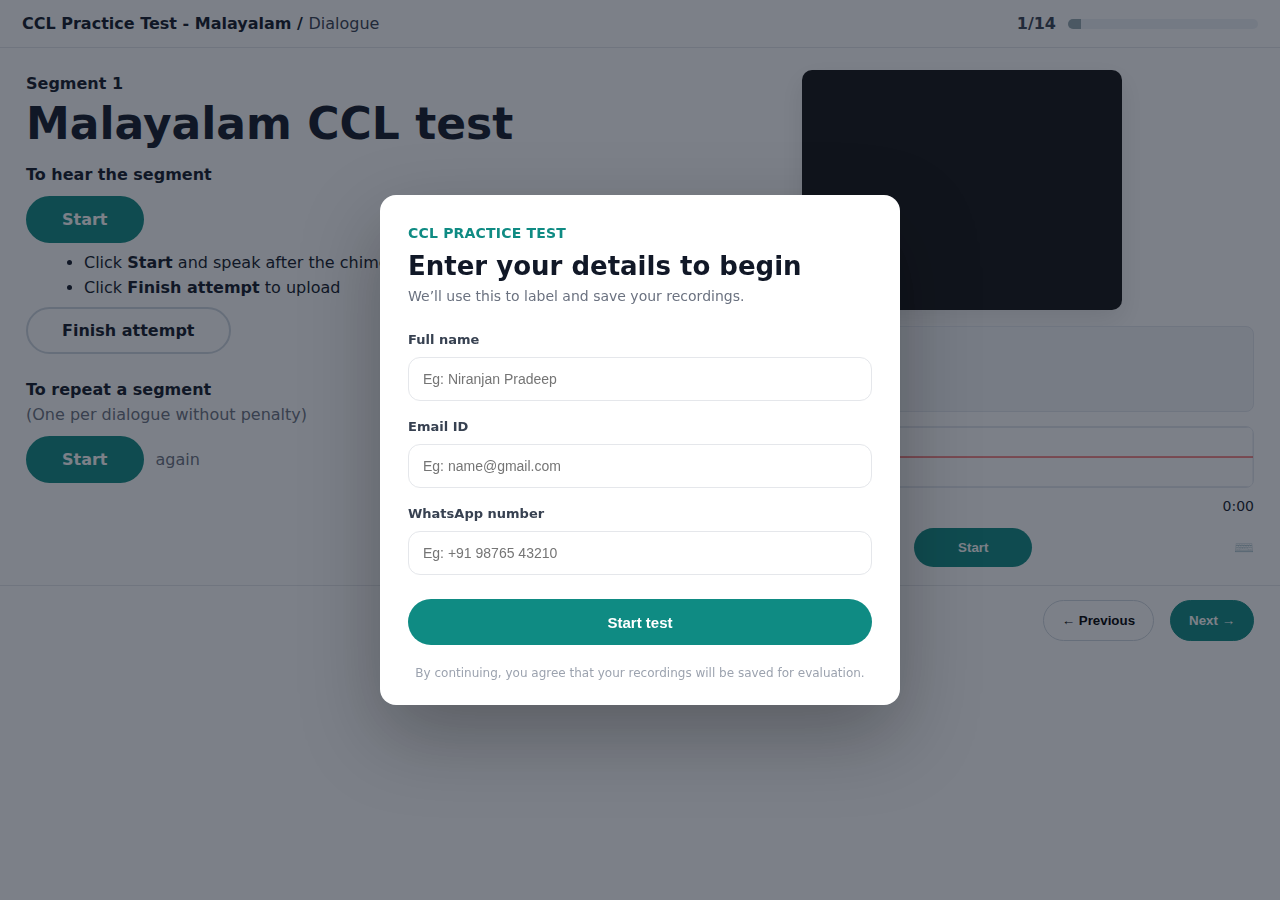
<file: mock-09.html>
<!doctype html>
<html lang="en">
<head>
  <meta charset="utf-8" />
  <meta name="viewport" content="width=device-width, initial-scale=1" />
  <title>CCL Practice Test - Malayalam / Dialogue</title>
  <link rel="stylesheet" href="style.css" />
</head>
<body>

    <!-- LOGIN OVERLAY (candidate details) -->
<div id="loginOverlay" class="loginOverlay" aria-modal="true" role="dialog">
  <div class="loginCard">
    <div class="loginBrand">CCL Practice Test</div>
    <div class="loginTitle">Enter your details to begin</div>
    <div class="loginSub">We’ll use this to label and save your recordings.</div>

    <form id="loginForm" class="loginForm">
      <label class="loginLabel">Full name</label>
      <input id="fullName" class="loginInput" type="text" placeholder="Eg: Niranjan Pradeep" required />

      <label class="loginLabel">Email ID</label>
      <input id="email" class="loginInput" type="email" placeholder="Eg: name@gmail.com" required />

      <label class="loginLabel">WhatsApp number</label>
      <input id="whatsapp" class="loginInput" type="tel" placeholder="Eg: +91 98765 43210" required />

      <div id="loginError" class="loginError" style="display:none;"></div>

      <button class="loginBtn" type="submit">Start test</button>
      <div class="loginHint">By continuing, you agree that your recordings will be saved for evaluation.</div>
    </form>
  </div>
</div>


  <!-- Top header row -->
  <header class="topbar">
    <div class="crumb">CCL Practice Test - Malayalam / <span class="crumb-light">Dialogue</span></div>

    <div class="progressWrap">
      <div class="progressText" id="progressText">1/14</div>
      <div class="progressBar">
        <div class="progressFill" id="progressFill"></div>
      </div>
    </div>
  </header>

  <main class="page">
    <div class="content">

      <!-- LEFT column (instructions - NOT working buttons) -->
      <section class="left">
        <div class="segHeader">Segment 1</div>
        <h1 class="title">Malayalam CCL test</h1>

        <div class="block">
          <div class="blockTitle">To hear the segment</div>

          <div class="fakeBtnRow">
            <span class="fakeBtn fakeBtnPrimary">Start</span>
          </div>

          <ul class="bullets">
            <li>Click <b>Start</b> and speak after the chime</li>
            <li>Click <b>Finish attempt</b> to upload</li>
          </ul>

          <div class="fakeBtnRow">
            <span class="fakeBtn fakeBtnOutline">Finish attempt</span>
          </div>
        </div>

        <div class="block">
          <div class="blockTitle">To repeat a segment</div>
          <div class="blockSub">(One per dialogue without penalty)</div>

          <div class="fakeBtnRow">
            <span class="fakeBtn fakeBtnPrimary">Start</span>
            <span class="againText">again</span>
          </div>
        </div>

        <div class="statusMsg" id="statusMsg"></div>
      </section>

      <!-- RIGHT column -->
      <section class="right">

        <div class="videoCard" id="videoCard">
          <video id="preview" autoplay playsinline muted></video>
        </div>

        <div class="waveArea">
          <button class="speakerBtn" title="Source audio" aria-label="Source audio">
            🔊
          </button>

          <!-- Waveform canvas -->
          <canvas id="waveCanvas" class="waveCanvas" width="980" height="86"></canvas>

          <!-- Recording canvas -->
          <canvas id="recCanvas" class="recCanvas" width="980" height="62"></canvas>

          <div class="timeRow">
            <span id="tLeft">0:00</span>
            <span id="tRight">0:00</span>
          </div>

          <div class="controlRow">
            <div class="attempts">Attempts: <span id="attempts">0</span></div>

            <!-- Center controls -->
            <div class="centerControls">
              <button id="btnStartMain" class="btnStart">Start</button>

              <button id="btnFinish" class="btnFinish" style="display:none;" disabled>
                Finish attempt
              </button>

              <div id="pillPlaying" class="pillPlaying" style="display:none;">
                <span class="spin"></span> PLAYING SOURCE FILE
              </div>

              <div id="pillREC" class="pillREC" style="display:none;">
                <span class="dot"></span> REC
              </div>
            </div>

            <div class="kbIcon" title="Keyboard">⌨️</div>
          </div>
        </div>

      </section>
    </div>

    <!-- Bottom nav -->
    <footer class="navBar">
      <button class="btnNav btnPrev" id="btnPrev">← Previous</button>
      <button class="btnNav btnNext" id="btnNext">Next →</button>
    </footer>

  </main>

  <script src="mocks/mock-09.js"></script>
<script src="script.js"></script>

</body>
</html>
</file>
<file: style.css>
:root{
  --teal:#0f8b83;
  --border:#e5e7eb;
  --muted:#6b7280;
  --wave:#f4f6f8;
  --line:#111827;
  --pink:#fca5a5;
  --red:#ef4444;
}

*{box-sizing:border-box}
body{
  margin:0;
  font-family: system-ui, -apple-system, Segoe UI, Roboto, Arial, sans-serif;
  background:#fff;
  color:#111827;
}

/* topbar */
.topbar{
  display:flex;
  justify-content:space-between;
  align-items:center;
  padding:14px 22px;
  border-bottom:1px solid var(--border);
}
.crumb{font-weight:600}
.crumb-light{font-weight:500; color:#374151}
.progressWrap{display:flex; align-items:center; gap:12px; min-width:260px; justify-content:flex-end;}
.progressText{color:#374151; font-weight:600}
.progressBar{
  width:190px; height:10px;
  background:#eef2f7;
  border-radius:999px;
  overflow:hidden;
}
.progressFill{
  width: 7%;
  height:100%;
  background:#93a7ad;
}

/* layout */
.page{min-height:calc(100vh - 56px); display:flex; flex-direction:column;}
.content{
  display:grid;
  grid-template-columns: 1.05fr 1fr;
  gap:32px;
  padding:22px 26px 0 26px;
}

/* left */
.left .segHeader{font-weight:700; margin-top:4px; margin-bottom:8px;}
.title{font-size:44px; line-height:1.05; margin:6px 0 18px;}
.block{margin:18px 0 26px;}
.blockTitle{font-weight:700; margin-bottom:12px;}
.blockSub{color:var(--muted); margin-top:-6px; margin-bottom:12px;}
.fakeBtnRow{display:flex; align-items:center; gap:12px; margin:10px 0;}
.fakeBtn{
  display:inline-flex; align-items:center; justify-content:center;
  padding:12px 34px;
  border-radius:999px;
  font-weight:700;
  border:2px solid #cfd7df;
  color:#111827;
  user-select:none;
}
.fakeBtnPrimary{
  background:var(--teal);
  border-color:var(--teal);
  color:white;
}
.fakeBtnOutline{
  background:#fff;
}
.bullets{margin:10px 0 8px 18px;}
.bullets li{margin:6px 0;}
.againText{color:var(--muted);}
.statusMsg{margin-top:14px; color:#b45309; font-weight:600;}

/* right */
.videoCard{
  width: 320px;          /* square-ish like screenshot */
  height: 240px;         /* adjust to match exactly */
  border-radius: 10px;
  background:#111;
  overflow:hidden;
  border: 2px solid transparent;
  box-shadow: 0 10px 26px rgba(0,0,0,0.10);
  margin: 0 auto;        /* centers it in right column */
}

video{
  width:100%;
  height:100%;
  object-fit:cover;
}


.waveArea{position:relative; margin-top:16px; padding-left:22px;}
.speakerBtn{
  position:absolute;
  left:-2px; top:18px;
  width:34px; height:34px;
  border-radius:999px;
  border:1px solid #d7dde5;
  background:#fff;
  cursor:default;
}

/* canvases */
.waveCanvas{
  width:100%;
  height:86px;
  border:1px solid #e3e7ee;
  border-radius:8px;
  background:var(--wave);
  display:block;
  margin-top:12px;
}
.recCanvas{
  width:100%;
  height:62px;
  border:1px solid #e3e7ee;
  border-radius:8px;
  background:#fff;
  display:block;
  margin-top:14px;
}

/* time row */
.timeRow{
  display:flex;
  justify-content:space-between;
  font-size:14px;
  margin-top:10px;
}

/* controls */
.controlRow{
  display:grid;
  grid-template-columns: 1fr auto 1fr;
  align-items:center;
  margin-top:14px;
}
.attempts{color:#111827;}
.kbIcon{justify-self:end; opacity:.7;}

.centerControls{
  justify-self:center;
  display:flex;
  align-items:center;
  gap:12px;
}

.btnStart{
  padding:12px 44px;
  border-radius:999px;
  border:none;
  background:var(--teal);
  color:#fff;
  font-weight:800;
  cursor:pointer;
}

.btnFinish{
  padding:12px 22px;
  border-radius:999px;
  border:1.5px solid #111827;
  background:#fff;
  color:#111827;
  font-weight:800;
  cursor:pointer;
}
.btnFinish:disabled{
  opacity:.45;
  cursor:not-allowed;
}

/* pill "PLAYING SOURCE FILE" */
.pillPlaying{
  display:inline-flex;
  align-items:center;
  gap:8px;
  padding:10px 14px;
  border-radius:10px;
  border:1px solid #cfd7df;
  color:#4b5563;
  font-weight:700;
  letter-spacing:.3px;
  background:#fff;
  animation: blink 1.2s infinite;
}
@keyframes blink{
  0%, 100%{opacity:1}
  50%{opacity:.35}
}
.spin{
  width:14px; height:14px;
  border-radius:999px;
  border:2px solid #cfd7df;
  border-top-color:#6b7280;
  display:inline-block;
  animation: spin 1s linear infinite;
}
@keyframes spin{
  to{transform:rotate(360deg)}
}

/* pill REC */
.pillREC{
  display:inline-flex;
  align-items:center;
  gap:8px;
  padding:10px 14px;
  border-radius:10px;
  border:1px solid #fca5a5;
  color:#b91c1c;
  font-weight:800;
  background:#fff;
}
.dot{
  width:10px; height:10px;
  border-radius:999px;
  background: var(--red);
  display:inline-block;
  animation: blinkRec .9s infinite;
}
@keyframes blinkRec{
  0%,100%{opacity:1}
  50%{opacity:.3}
}

/* bottom nav */
.navBar{
  margin-top:18px;
  padding:14px 26px;
  border-top:1px solid var(--border);
  display:flex;
  justify-content:flex-end;
  gap:16px;
}
.btnNav{
  border-radius:999px;
  padding:12px 18px;
  border:1px solid #cfd7df;
  background:#fff;
  font-weight:700;
}
.btnNext{
  background:var(--teal);
  border-color:var(--teal);
  color:#fff;
}

/* --- quick page transition overlay --- */
.cclTransition {
  position: fixed;
  inset: 0;
  background: white;
  opacity: 0;
  pointer-events: none;
  z-index: 9998;
  transition: opacity 140ms ease;
}

.cclTransition.on {
  opacity: 1;
}

/* Optional: blur the page while transitioning */
.cclBlur {
  filter: blur(4px);
  transition: filter 140ms ease;

}

/* ===== Login Overlay ===== */
.loginOverlay{
  position:fixed;
  inset:0;
  background: rgba(17,24,39,0.55);
  display:flex;
  align-items:center;
  justify-content:center;
  z-index:10000;
  padding: 18px;
}

.loginCard{
  width:min(520px, 94vw);
  background:#ffffff;
  border-radius:16px;
  box-shadow: 0 30px 80px rgba(0,0,0,.28);
  padding: 30px 28px 24px;
}

.loginBrand{
  font-weight:800;
  letter-spacing:0.2px;
  color:#0f8b83;
  font-size:14px;
  text-transform:uppercase;
}

.loginTitle{
  margin-top:10px;
  font-size:26px;
  font-weight:900;
  color:#111827;
}

.loginSub{
  margin-top:6px;
  color:#6b7280;
  font-size:14px;
  line-height:1.4;
}

.loginForm{
  margin-top:18px;
  display:flex;
  flex-direction:column;
  gap:10px;
}

.loginLabel{
  font-size:13px;
  font-weight:700;
  color:#374151;
  margin-top:8px;
}

.loginInput{
  height:44px;
  border-radius:12px;
  border:1px solid #e5e7eb;
  padding: 0 14px;
  font-size:14px;
  outline:none;
}

.loginInput:focus{
  border-color:#0f8b83;
  box-shadow:0 0 0 3px rgba(15,139,131,.12);
}

.loginError{
  margin-top:10px;
  padding:10px 12px;
  border-radius:12px;
  background:#fef2f2;
  border:1px solid #fecaca;
  color:#b91c1c;
  font-weight:700;
  font-size:13px;
}

.loginBtn{
  margin-top:14px;
  height:46px;
  border:none;
  border-radius:999px;
  background:#0f8b83;
  color:#fff;
  font-weight:900;
  font-size:15px;
  cursor:pointer;
}

.loginBtn:hover{
  filter: brightness(0.95);
}

.loginHint{
  margin-top:10px;
  color:#9ca3af;
  font-size:12px;
  text-align:center;
  line-height:1.35;
}

/* ==========================
   UPLOAD OVERLAY (NEW)
   ========================== */
.cclUploadOverlay{
  position: fixed;
  inset: 0;
  background: rgba(0,0,0,.35);
  display: none;
  align-items: center;
  justify-content: center;
  z-index: 99999;
}

.cclUploadBox{
  width: min(520px, 92vw);
  background: #fff;
  border-radius: 14px;
  padding: 26px 22px;
  box-shadow: 0 24px 60px rgba(0,0,0,.25);
  text-align: center;
}

.cclUploadSpinner{
  width: 44px;
  height: 44px;
  margin: 0 auto 12px;
  border-radius: 999px;
  border: 4px solid rgba(15,139,131,.2);
  border-top-color: rgba(15,139,131,1);
  animation: cclSpin 0.8s linear infinite;
}

@keyframes cclSpin { to { transform: rotate(360deg);} }

.cclUploadTitle{
  font-size: 18px;
  font-weight: 800;
  color: #111827;
  margin-bottom: 6px;
}

.cclUploadPct{
  font-size: 20px;
  font-weight: 900;
  color: #0f8b83;
  margin-bottom: 10px;
}

.cclUploadBar{
  height: 10px;
  background: #e5e7eb;
  border-radius: 999px;
  overflow: hidden;
}

.cclUploadBarFill{
  height: 100%;
  width: 0%;
  background: #0f8b83;
  border-radius: 999px;
  transition: width .15s ease;
}

.cclUploadHint{
  margin-top: 10px;
  font-size: 13px;
  color: #6b7280;
}
</file>
